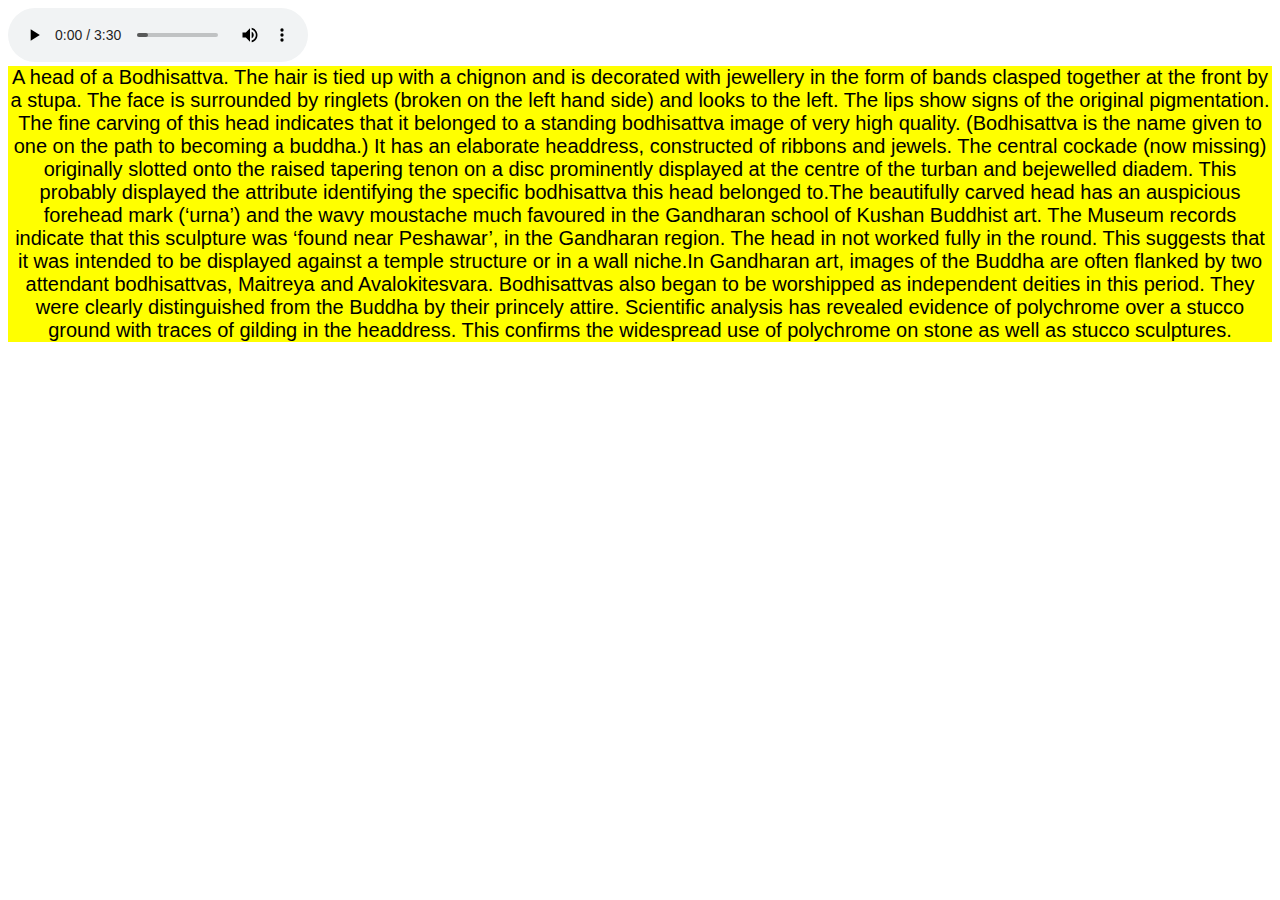
<file: index.html>
<!DOCTYPE html>
<html lang="en">
<head>
  <meta name="viewport" content="width=device-width, initial-scale=1">
  <style source="css">
  .button {
      background-color: yellow; /* Green */
      border: none;
      color: black;
      padding: 15px 32px;
      text-align: center;
      text-decoration: none;
      display: inline-block;
      font-size: 20px;
      font-family: sans-serif;
      margin-bottom: 20px;
  }
    #reader {
background-color: yellow;
color: black;
text-align: center;
font-size: 20px;
font-family: sans-serif;
}
</style>

</head>
<body onLoad='PlayAudio()'>
  <audio id="audio_player" 
         controls 
         autoplay="true"
         src="bodhissatva.mp3" type="audio/mpeg">
  Your browser does not support the audio element.
</audio>
  <div id="reader">
  A head of a Bodhisattva. The hair is tied up with a chignon and is decorated with
  jewellery in the form of bands clasped together at the front by a stupa. The face is
  surrounded by ringlets (broken on the left hand side) and looks to the left. The lips
  show signs of the original pigmentation.
  The fine carving of this head indicates that it belonged to a standing bodhisattva image of very high quality. (Bodhisattva is the name given to one on the path to becoming a buddha.) It has an elaborate headdress, constructed of ribbons and jewels. The central cockade (now missing) originally slotted onto the raised tapering tenon on a disc prominently displayed at the centre of the turban and bejewelled diadem. This probably displayed the attribute identifying the specific bodhisattva this head belonged to.The beautifully carved head has an auspicious forehead mark (‘urna’) and the wavy moustache much favoured in the Gandharan school of Kushan Buddhist art. The Museum records indicate that this sculpture was ‘found near Peshawar’, in the Gandharan region. The head in not worked fully in the round. This suggests that it was intended to be displayed against a temple structure or in a wall niche.In Gandharan art, images of the Buddha are often flanked by two attendant bodhisattvas, Maitreya and Avalokitesvara. Bodhisattvas also began to be worshipped as independent deities in this period. They were clearly distinguished from the Buddha by their princely attire. Scientific analysis has revealed evidence of polychrome over a stucco ground with traces of gilding in the headdress. This confirms the widespread use of polychrome on stone as well as stucco sculptures.
  </div>
    <script>
  function PlayAudio() {
    document.getElementById('audio_player').play();
  }
  </script>
</body>
</html>
</file>
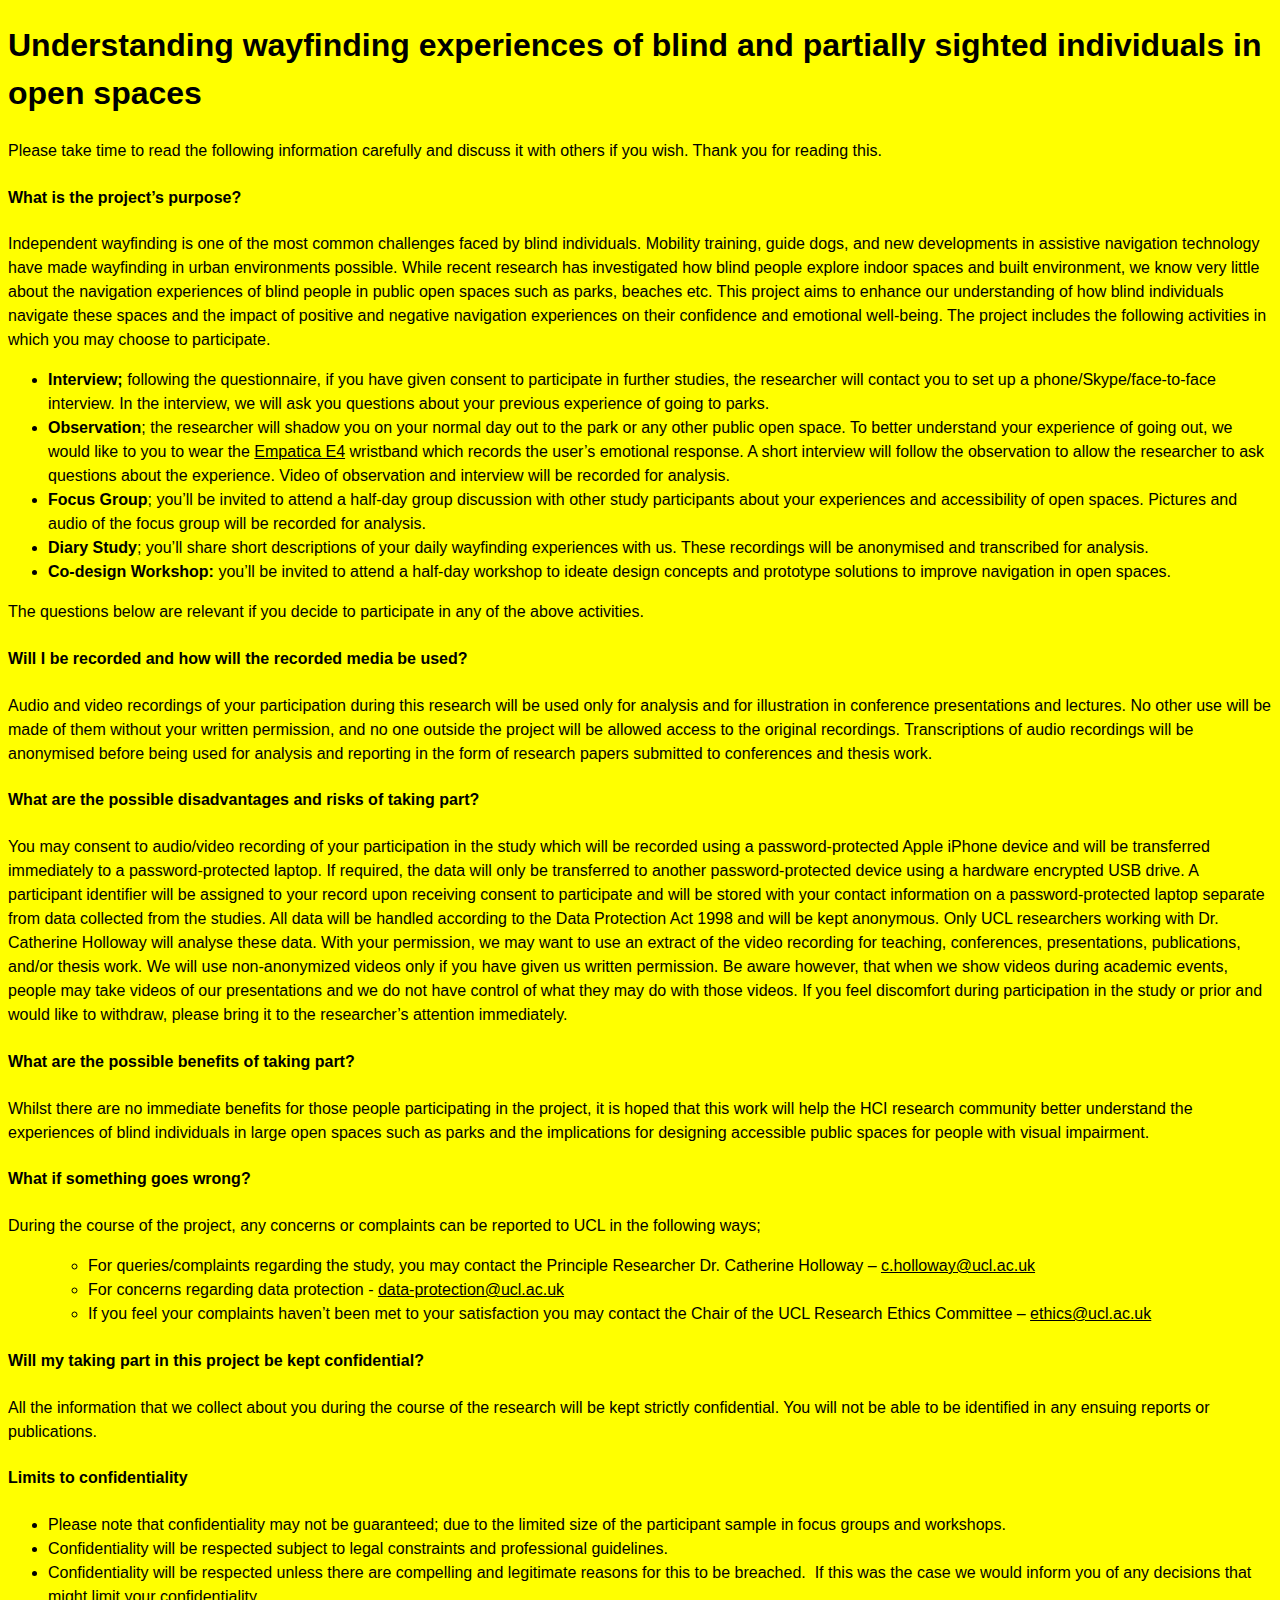
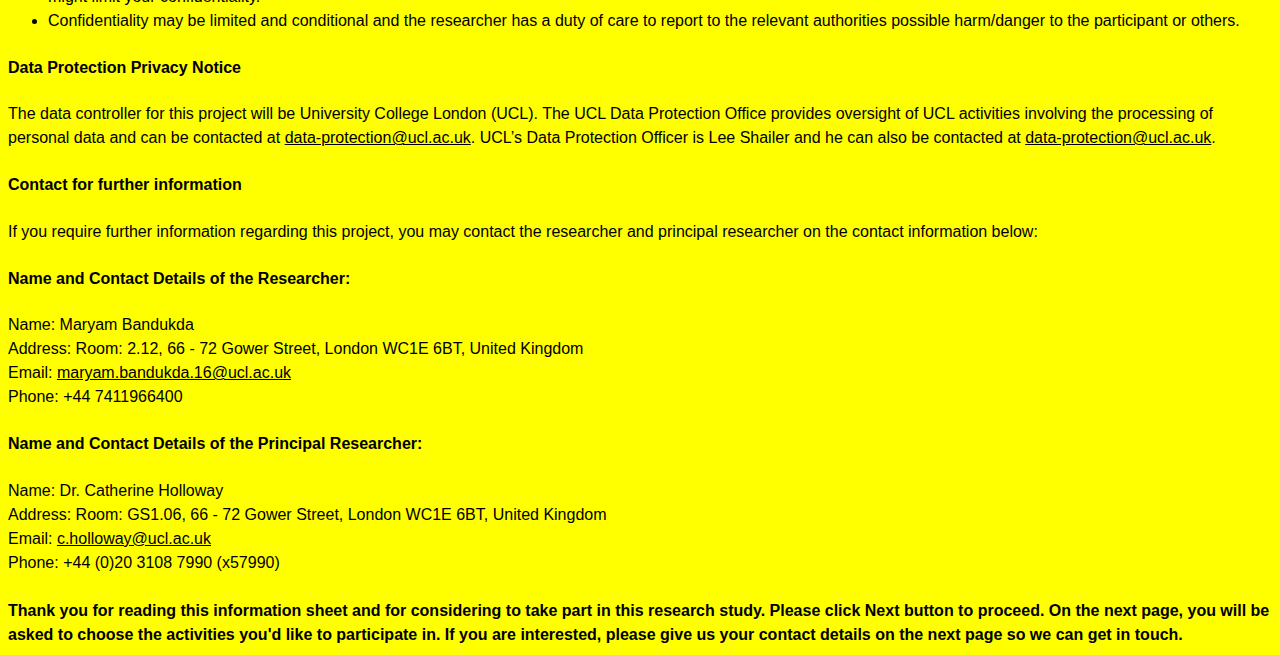
<file: about-research.html>
<!DOCTYPE HTML>
<html>
<head>
<link rel="stylesheet" href="questionnaire.css"/>
</head>
<body>
<h1>Understanding wayfinding experiences of blind and partially sighted individuals in open spaces</h1>

Please take time to read the following information carefully and discuss it with others if you wish. Thank you for reading this.
<h5><strong>What is the project’s purpose?</strong></h5>
Independent wayfinding is one of the most common challenges faced by blind individuals. Mobility training, guide dogs, and new developments in assistive navigation technology have made wayfinding in urban environments possible. While recent research has investigated how blind people explore indoor spaces and built environment, we know very little about the navigation experiences of blind people in public open spaces such as parks, beaches etc. This project aims to enhance our understanding of how blind individuals navigate these spaces and the impact of positive and negative navigation experiences on their confidence and emotional well-being.

The project includes the following activities in which you may choose to participate.
<ul>
	<li><strong>Interview; </strong>following the questionnaire, if you have given consent to participate in further studies, the researcher will contact you to set up a phone/Skype/face-to-face interview. In the interview, we will ask you questions about your previous experience of going to parks.</li>
	<li><strong>Observation</strong>; the researcher will shadow you on your normal day out to the park or any other public open space. To better understand your experience of going out, we would like to you to wear the <a href="https://www.empatica.com/research/e4/">Empatica E4</a> wristband which records the user’s emotional response. A short interview will follow the observation to allow the researcher to ask questions about the experience. Video of observation and interview will be recorded for analysis.</li>
	<li><strong>Focus Group</strong>; you’ll be invited to attend a half-day group discussion with other study participants about your experiences and accessibility of open spaces. Pictures and audio of the focus group will be recorded for analysis.</li>
	<li><strong>Diary Study</strong>; you’ll share short descriptions of your daily wayfinding experiences with us. These recordings will be anonymised and transcribed for analysis.</li>
	<li><strong>Co-design Workshop: </strong>you’ll be invited to attend a half-day workshop to ideate design concepts and prototype solutions to improve navigation in open spaces.</li>
</ul>
The questions below are relevant if you decide to participate in any of the above activities.
<h5><strong>Will I be recorded and how will the recorded media be used?</strong></h5>
Audio and video recordings of your participation during this research will be used only for analysis and for illustration in conference presentations and lectures. No other use will be made of them without your written permission, and no one outside the project will be allowed access to the original recordings. Transcriptions of audio recordings will be anonymised before being used for analysis and reporting in the form of research papers submitted to conferences and thesis work.
<h5><strong>What are the possible disadvantages and risks of taking part?</strong></h5>
You may consent to audio/video recording of your participation in the study which will be recorded using a password-protected Apple iPhone device and will be transferred immediately to a password-protected laptop. If required, the data will only be transferred to another password-protected device using a hardware encrypted USB drive. A participant identifier will be assigned to your record upon receiving consent to participate and will be stored with your contact information on a password-protected laptop separate from data collected from the studies.

All data will be handled according to the Data Protection Act 1998 and will be kept anonymous. Only UCL researchers working with Dr. Catherine Holloway will analyse these data. With your permission, we may want to use an extract of the video recording for teaching, conferences, presentations, publications, and/or thesis work. We will use non-anonymized videos only if you have given us written permission. Be aware however, that when we show videos during academic events, people may take videos of our presentations and we do not have control of what they may do with those videos.

If you feel discomfort during participation in the study or prior and would like to withdraw, please bring it to the researcher’s attention immediately.
<h5><strong>What are the possible benefits of taking part?</strong></h5>
Whilst there are no immediate benefits for those people participating in the project, it is hoped that this work will help the HCI research community better understand the experiences of blind individuals in large open spaces such as parks and the implications for designing accessible public spaces for people with visual impairment.
<h5><strong>What if something goes wrong?</strong></h5>
During the course of the project, any concerns or complaints can be reported to UCL in the following ways;
<ul>
	<li style="list-style-type:none;">
<ul>
	<li>For queries/complaints regarding the study, you may contact the Principle Researcher Dr. Catherine Holloway – <a href="c.holloway@ucl.ac.uk">c.holloway@ucl.ac.uk</a></li>
	<li>For concerns regarding data protection - <a href="mailto:data-protection@ucl.ac.uk">data-protection@ucl.ac.uk</a></li>
	<li>If you feel your complaints haven’t been met to your satisfaction you may contact the Chair of the UCL Research Ethics Committee – <a href="mailto:ethics@ucl.ac.uk">ethics@ucl.ac.uk</a></li>
</ul>
</li>
</ul>
<h5><strong>Will my taking part in this project be kept confidential</strong><strong>?</strong></h5>
All the information that we collect about you during the course of the research will be kept strictly confidential. You will not be able to be identified in any ensuing reports or publications.
<h5><strong>Limits to confidentiality</strong></h5>
<ul>
	<li>Please note that confidentiality may not be guaranteed; due to the limited size of the participant sample in focus groups and workshops.</li>
	<li>Confidentiality will be respected subject to legal constraints and professional guidelines.</li>
	<li>Confidentiality will be respected unless there are compelling and legitimate reasons for this to be breached.  If this was the case we would inform you of any decisions that might limit your confidentiality.</li>
	<li>Confidentiality may be limited and conditional and the researcher has a duty of care to report to the relevant authorities possible harm/danger to the participant or others.</li>
</ul>
<h5><strong>Data Protection Privacy Notice </strong></h5>
The data controller for this project will be University College London (UCL). The UCL Data Protection Office provides oversight of UCL activities involving the processing of personal data and can be contacted at <a href="mailto:data-protection@ucl.ac.uk">data-protection@ucl.ac.uk</a>.
UCL’s Data Protection Officer is Lee Shailer and he can also be contacted at <a href="mailto:data-protection@ucl.ac.uk">data-protection@ucl.ac.uk</a>.
<h5><strong style="font-size:16px;">Contact for further information</strong></h5>
If you require further information regarding this project, you may contact the researcher and principal researcher on the contact information below:
<br/>
<h5><strong>Name and Contact Details of the Researcher:</strong></h5>
Name: Maryam Bandukda <br/>
Address: Room: 2.12, 66 - 72 Gower Street, London WC1E 6BT, United Kingdom<br/>
Email: <a href="mailto:maryam.bandukda.16@ucl.ac.uk">maryam.bandukda.16@ucl.ac.uk</a><br/>
Phone: +44 7411966400<br/>
<h5><strong>Name and Contact Details of the Principal Researcher:</strong></h5>
Name: Dr. Catherine Holloway<br/>
Address: Room: GS1.06, 66 - 72 Gower Street, London WC1E 6BT, United Kingdom<br/>
Email: <a href="mailto:c.holloway@ucl.ac.uk">c.holloway@ucl.ac.uk</a><br/>
Phone: +44 (0)20 3108 7990 (x57990)<br/>
<br/>
<strong>Thank you for reading this information sheet and for considering to take part in this research study. Please click Next button to proceed. On the next page, you will be asked to choose the activities you'd like to participate in. If you are interested, please give us your contact details on the next page so we can get in touch.</strong>

</body>
</html>
</file>
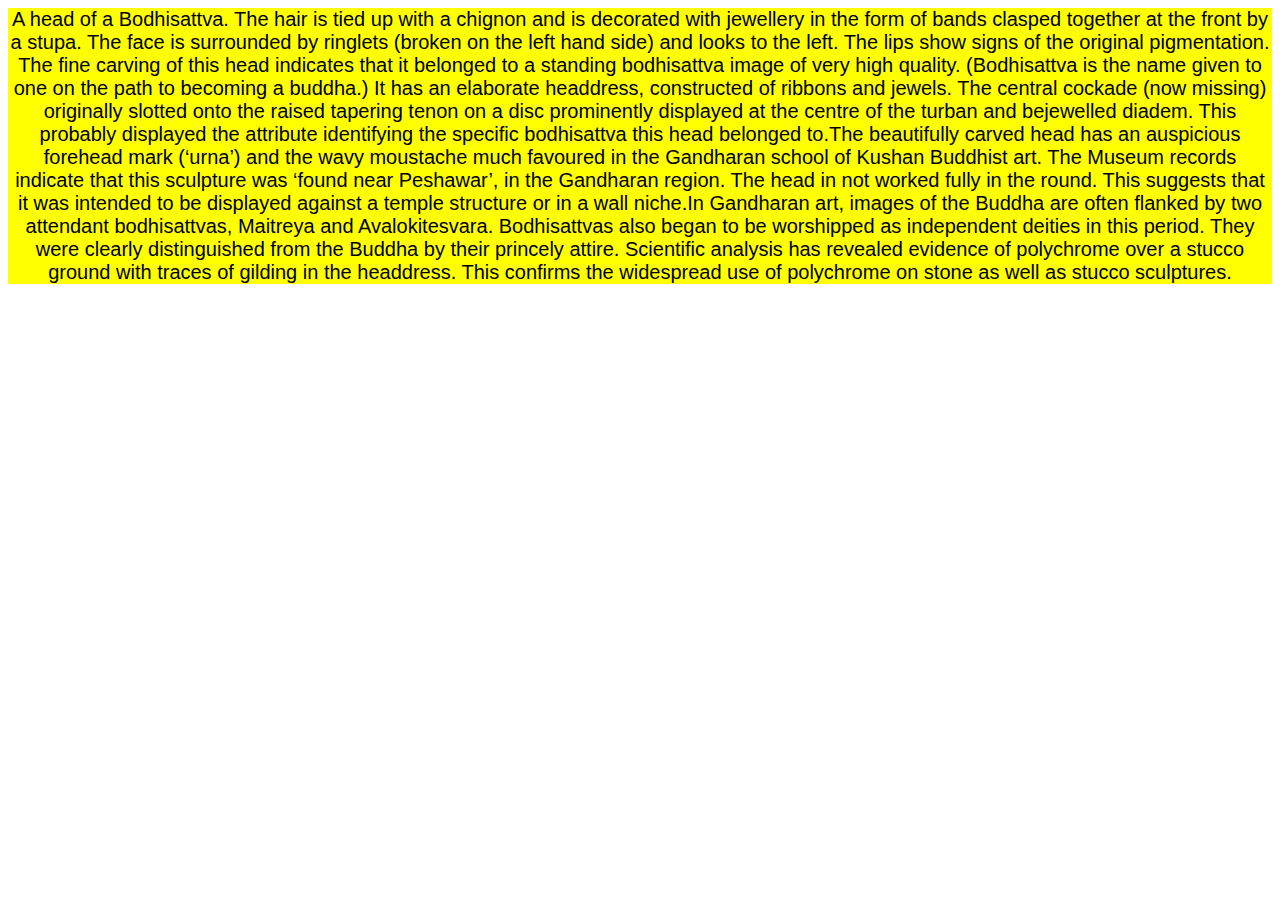
<file: read.html>
<html>
<head>
<meta name="viewport" content="width=device-width, initial-scale=1">
<style source="css">
#reader {
background-color: yellow;
color: black;
text-align: center;
font-size: 20px;
font-family: sans-serif;
}
</style>
</head>

<body>
<div id="reader">
  A head of a Bodhisattva. The hair is tied up with a chignon and is decorated with
  jewellery in the form of bands clasped together at the front by a stupa. The face is
  surrounded by ringlets (broken on the left hand side) and looks to the left. The lips
  show signs of the original pigmentation.
  The fine carving of this head indicates that it belonged to a standing bodhisattva image of very high quality. (Bodhisattva is the name given to one on the path to becoming a buddha.) It has an elaborate headdress, constructed of ribbons and jewels. The central cockade (now missing) originally slotted onto the raised tapering tenon on a disc prominently displayed at the centre of the turban and bejewelled diadem. This probably displayed the attribute identifying the specific bodhisattva this head belonged to.The beautifully carved head has an auspicious forehead mark (‘urna’) and the wavy moustache much favoured in the Gandharan school of Kushan Buddhist art. The Museum records indicate that this sculpture was ‘found near Peshawar’, in the Gandharan region. The head in not worked fully in the round. This suggests that it was intended to be displayed against a temple structure or in a wall niche.In Gandharan art, images of the Buddha are often flanked by two attendant bodhisattvas, Maitreya and Avalokitesvara. Bodhisattvas also began to be worshipped as independent deities in this period. They were clearly distinguished from the Buddha by their princely attire. Scientific analysis has revealed evidence of polychrome over a stucco ground with traces of gilding in the headdress. This confirms the widespread use of polychrome on stone as well as stucco sculptures.
  </div>
</body>
</html>
</file>
<file: questionnaire.css>
h1 {
  line-height: 150%;
  font-size: 2em;
}
h5 {
  line-height: 100%;
  font-size: 1em;
}
p{
  font-size: 1em;
}

a {
  color:inherit;
}

ol li {
  padding-top: 20px;
}

button {
  background-color: black;
  color:yellow;
  padding: 10px 50px;
  font-size: inherit;

}
body{
  background-color: yellow;
  font-family: sans-serif;
  font-size: 16px;
  line-height: 150%;
}
</file>
